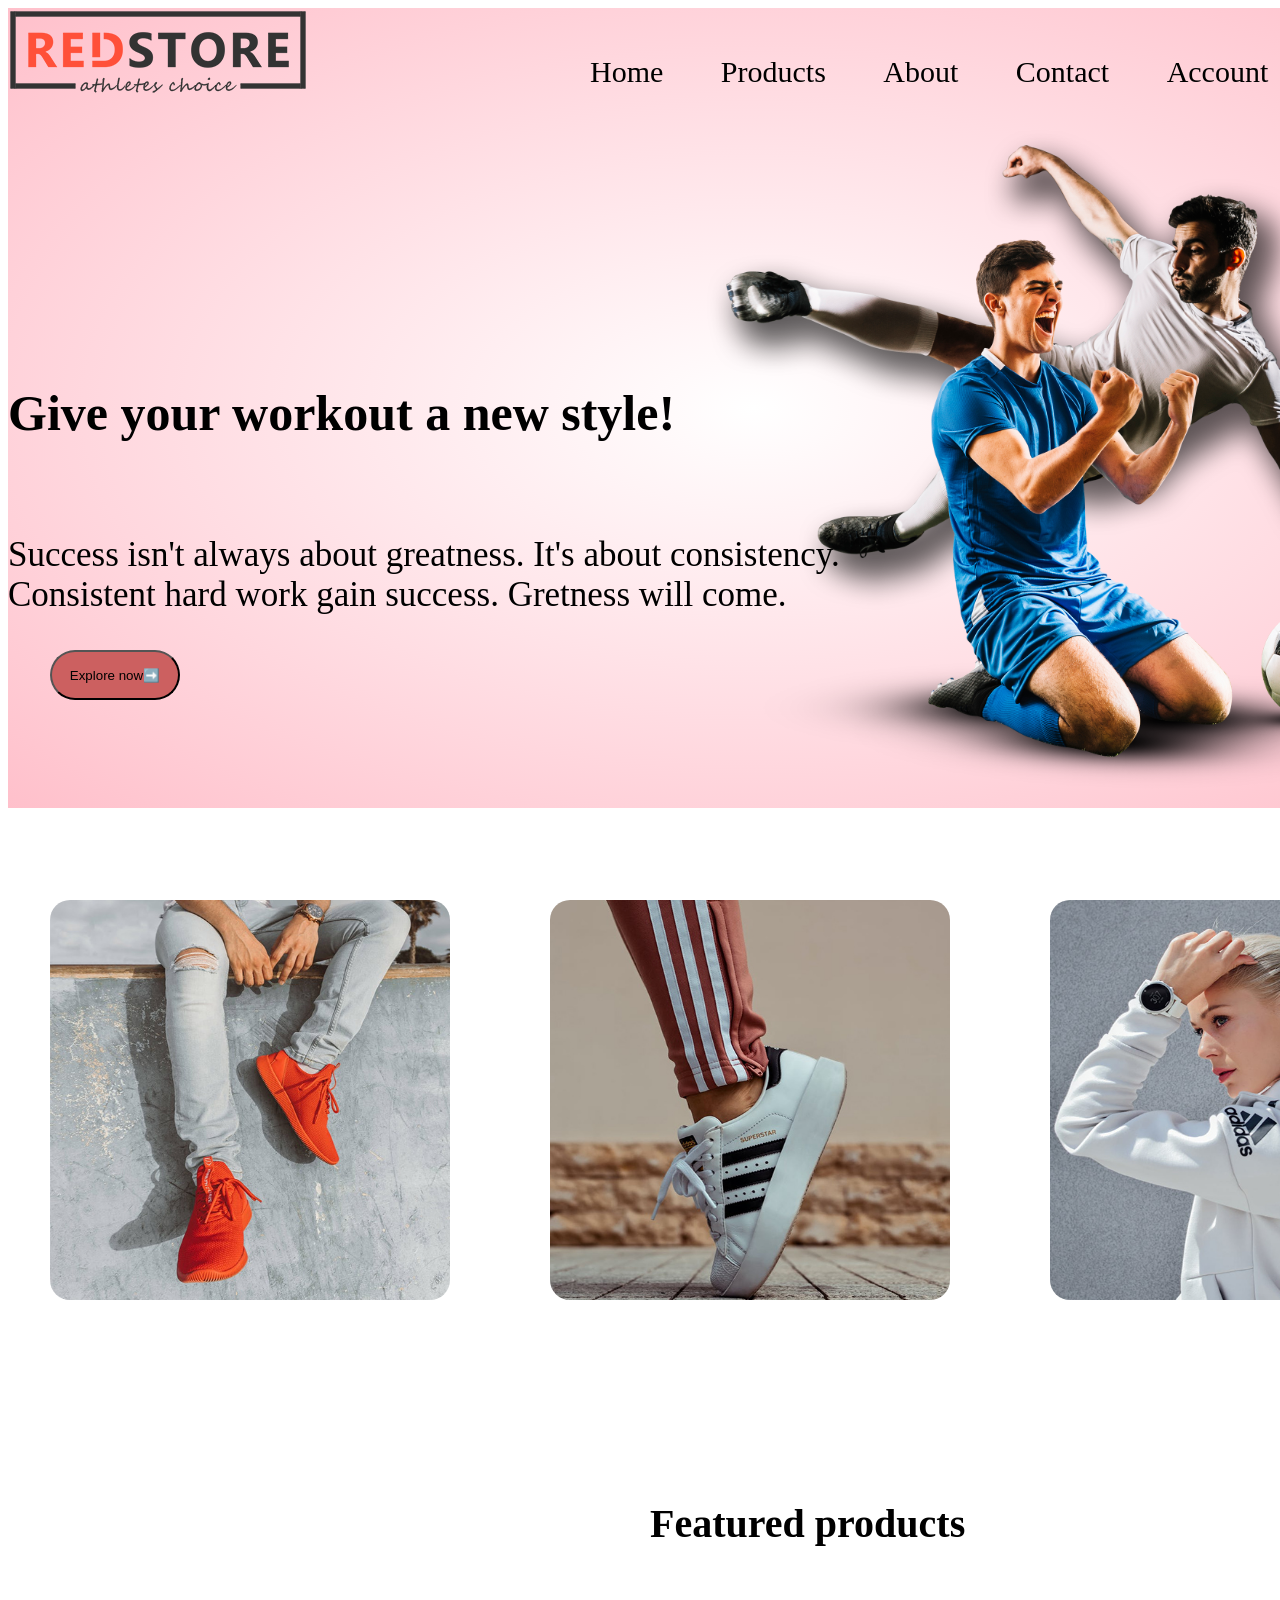
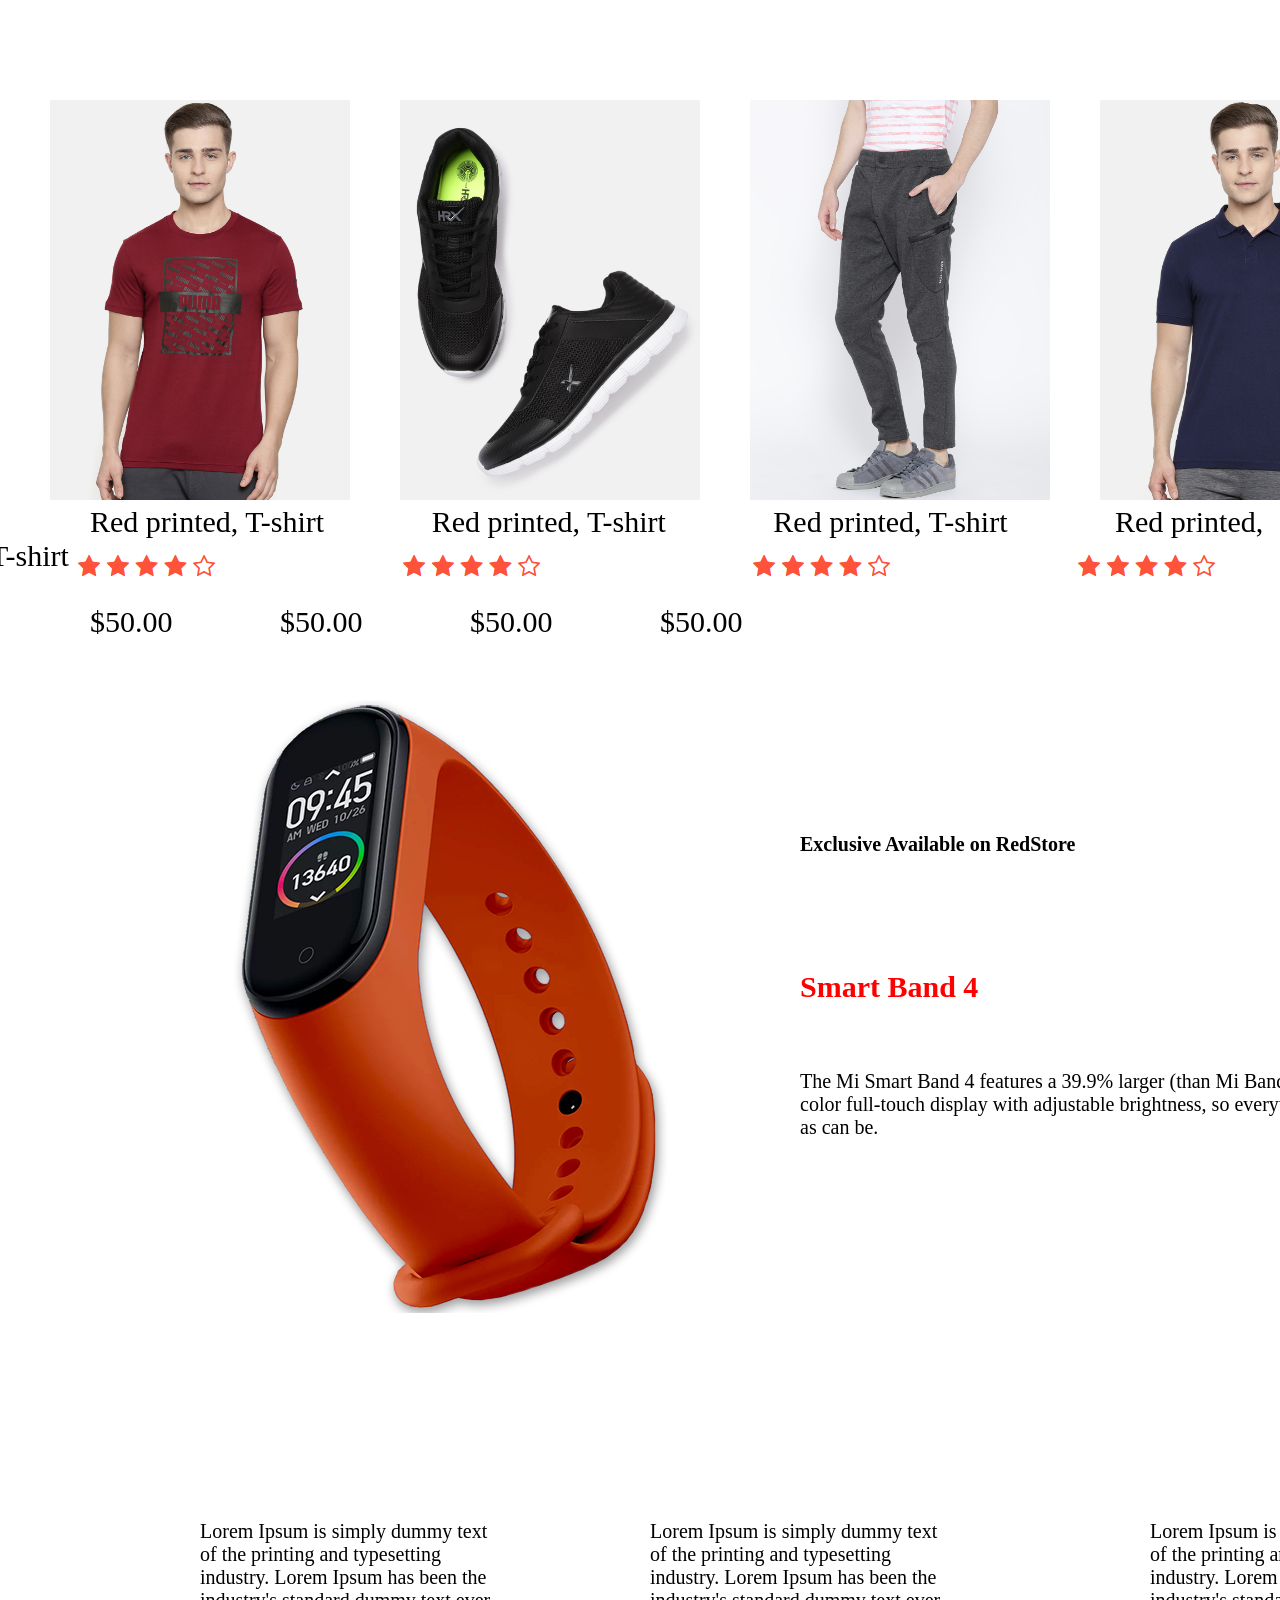
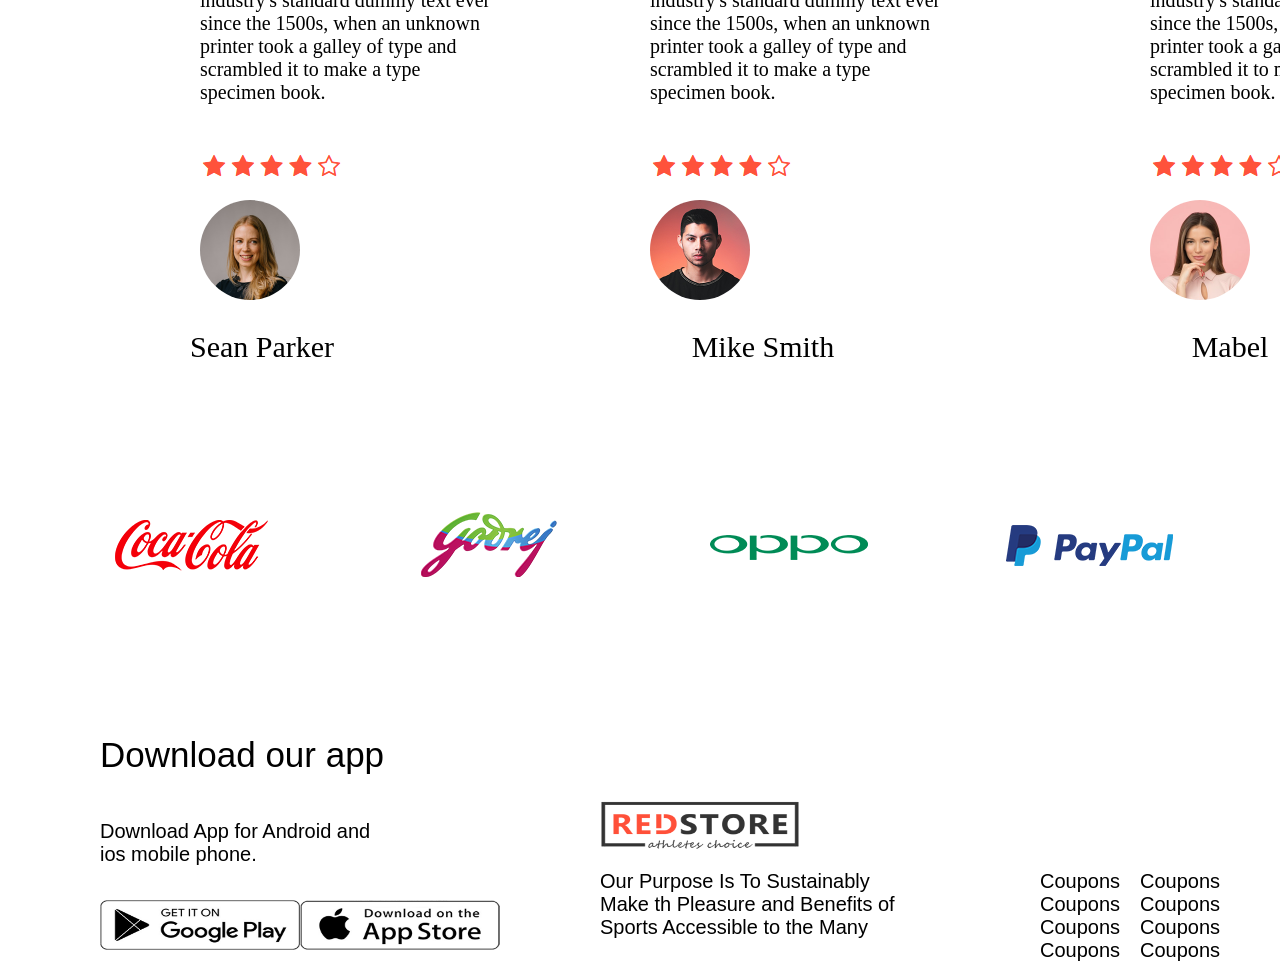
<file: index.html>
<!DOCTYPE html>
<html lang="en">
<head>
    <meta charset="UTF-8">
    <meta name="viewport" content="width=device-width, initial-scale=1.0">
    <title>Document</title>
    <link href="styl.css" rel="stylesheet">
</head>
<body>
    <div class="p1">
    <img src="images/logo.png" class="logo">
    <ul class="ti">
        <li>Home</li>
        <li>Products</li>
        <li>About</li>
        <li>Contact</li>
        <li>Account</li>
    </ul>
    <img src="images/cart.png" class="cart">
    <h1>Give your workout a new style!</h1>
    <p>Success isn't always about greatness. It's about consistency. Consistent
hard work gain success. Gretness will come.</p>
    <img src="images/image1.png" class="men">
    <button>Explore now➡️</button>
    </div>
    <div>
    <img src="images/category-1.jpg" class="q">
    <img src="images/category-2.jpg" class="w">
    <img src="images/category-3.jpg" class="e">
    <label class="r">Featured products</label>
    <img src="images/product-1.jpg" class="t">
    <ul class="o">
        <li>Red printed, T-shirt</li>
        <li>Red printed, T-shirt</li>
        <li>Red printed, T-shirt</li>
        <li>Red printed, T-shirt</li>
    </ul>
    <img src="images/product-2.jpg" class="y">
    <img src="images/product-3.jpg" class="u">
    <img src="images/product-4.jpg" class="i">
    <img src="images/Screenshot 2025-07-02 173745.png" class="a">
    <img src="images/Screenshot 2025-07-02 173745.png" class="s">
    <img src="images/Screenshot 2025-07-02 173745.png" class="d">
    <img src="images/Screenshot 2025-07-02 173745.png" class="f">
    <ul class="g">
        <li>$50.00</li>
        <li>$50.00</li>
        <li>$50.00</li>
        <li>$50.00</li>
    </ul>
    <h5 class="h">Exclusive Available on RedStore</h5>
    <h6 class="j">Smart Band 4</h6>
    <p class="k">The Mi Smart Band 4 features a 39.9% larger (than Mi Band 3) AMOLED color full-touch display with adjustable brightness, so everything is clear as can be.</p>
    <img src="images/exclusive.png" class="l">
    <p class="z">Lorem Ipsum is simply dummy text of the printing and typesetting industry. Lorem Ipsum has been the industry's standard dummy text ever since the 1500s, when an unknown printer took a galley of type and scrambled it to make a type specimen book.</p>
    <p class="x">Lorem Ipsum is simply dummy text of the printing and typesetting industry. Lorem Ipsum has been the industry's standard dummy text ever since the 1500s, when an unknown printer took a galley of type and scrambled it to make a type specimen book.</p>
    <p class="c">Lorem Ipsum is simply dummy text of the printing and typesetting industry. Lorem Ipsum has been the industry's standard dummy text ever since the 1500s, when an unknown printer took a galley of type and scrambled it to make a type specimen book.</p> 
    <img src="images/Screenshot 2025-07-02 173745.png" class="v">
    <img src="images/Screenshot 2025-07-02 173745.png" class="b">
    <img src="images/Screenshot 2025-07-02 173745.png" class="n">
    <img src="images/user-1.png" class="sean">
    <img src="images/user-2.png" class="mike">
    <img src="images/user-3.png" class="mabel">
    <ul class="tu">
        <li>Sean Parker</li>
        <li>Mike Smith</li>
        <li>Mabel Joe</li>
    </ul>
    <img src="images/logo-coca-cola.png" class="ga"> 
    <img src="images/logo-godrej.png" class="gb"> 
    <img src="images/logo-oppo.png" class="gc"> 
    <img src="images/logo-paypal.png" class="gd">
    <img src="images/logo-philips.png" class="ge">
</div>
   
        <p class="wa">Download our app</p>
        <p class="wb">Download App for Android and ios mobile phone.</p>
        <img src="images/play-store.png" class="wc">
        <img src="images/app-store.png" class="wd">
        <img src="images/logo.png" class="we">
        <p class="wf">Our Purpose Is To Sustainably Make th Pleasure and Benefits of Sports Accessible to the Many</p>
        <ul class="hn">
            <li>Coupons</li>
            <li>Coupons</li>
            <li>Coupons</li>
            <li>Coupons</li>
        </ul>
        <ul class="hj">
            <li>Coupons</li>
            <li>Coupons</li>
            <li>Coupons</li>
            <li>Coupons</li>
        </ul>
        
</body>
</html>
</file>
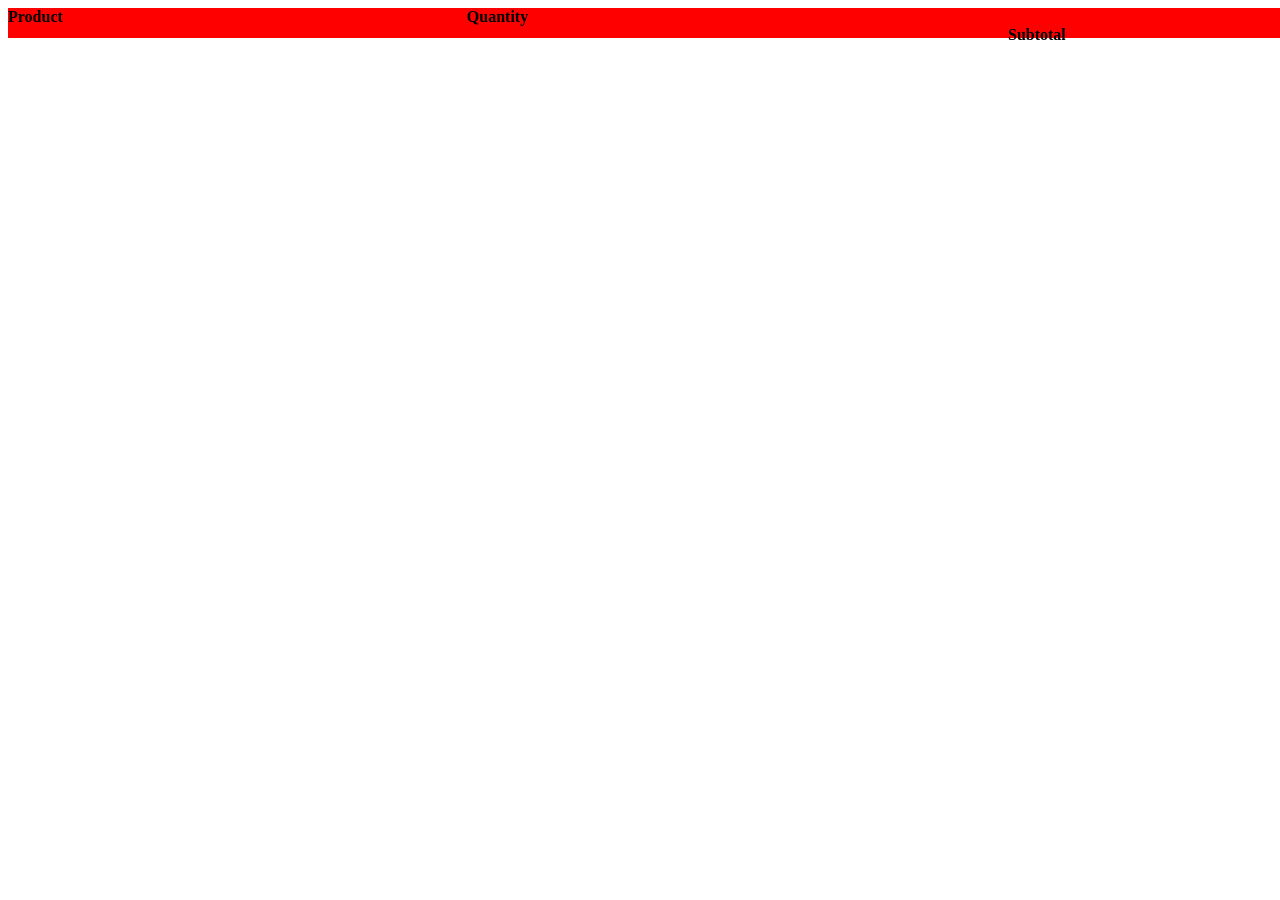
<file: cart.html>
<!DOCTYPE html>
<html lang="en">
<head>
    <meta charset="UTF-8">
    <meta name="viewport" content="width=device-width, initial-scale=1.0">
    <title>Document</title>
    <link href="cart.css" rel="stylesheet">
</head>
<body>
    <div class="red">
    <label class="pro">Product</label>
    <label class="quan">Quantity</label>
    <label class="sub">Subtotal</label>
    </div>
</body>
</html>
</file>
<file: styl.css>
.p1{
    width:1490px;
    height:800px;
    background: radial-gradient(white,pink);
}

.cart{
    width: 100px;
    height: 100px;
}

.ti{
    font-size: 30px;
    position: absolute;
    top: 25px;
    left: 500px;
}

.ti li{
    display: inline;
    margin-left: 50px;
}

.cart{
position: absolute;
left: 1300px;
}

h1{
    font-size: 50px;
    position: absolute;
    top: 350px;
}

p{
    font-size: 35px;
    position: absolute;
    top: 500px;
    width: 975px;
}

.men{
    position: absolute;
    left: 700px;
    top: 100px;
    width: 800px;
    height: 700px;
}

button{
    position: absolute;
    top: 650px;
    left: 50px;
    border-radius: 30px;
    height: 50px;
    width: 130px;
    background-color: rgb(204, 96, 96);
}

.q{
    width: 400px;
    height: 400px;
    position: absolute;
    top: 900px;
    border-radius: 20px;
    left: 50px;
}

.w{
     width: 400px;
    height: 400px;
    position: absolute;
    top: 900px;
    border-radius: 20px;
    left: 550px;
}

.e{
     width: 400px;
    height: 400px;
    position: absolute;
    top: 900px;
    border-radius: 20px;
    left: 1050px;
}

.r{
    font-size: 40px;
    position: absolute;
    top: 1500px;
    left: 650px;
    font-weight: bolder;
}

.t{
    width: 300px;
    position: absolute;
    top: 1700px;
    left: 50px;
}

.y{
    width: 300px;
    position: absolute;
    top: 1700px;
    left: 400px;
}

.u{
    width: 300px;
    position: absolute;
    top: 1700px;
    left: 750px;
}

.i{
    width: 300px;
    position: absolute;
    top: 1700px;
    left: 1100px;
}

.o{
    font-size: 30px;
    position: absolute;
    top: 2075px;
    left: -50px;
}

.o li{
    display: inline;
    margin-left: 100px;
}

.a{
    position: absolute;
    top: 2150px;
    left: 75px;
}

.s{
    position: absolute;
    top: 2150px;
    left: 400px;
}

.d{
    position: absolute;
    top: 2150px;
    left: 750px;
}

.f{
    position: absolute;
    top: 2150px;
    left: 1075px;
}

.g{
    font-size: 30px;
    position: absolute;
    top: 2175px;
    left: -50px;
}

.g li{
    display: inline;
    margin-left: 100px;
}

.h{
    position: absolute;
    top: 2400px;
    left: 800px;
    font-size: 20px;
}

.j{
    position: absolute;
    top: 2500px;
    left: 800px;
    font-size: 30px;
    color: red;
}

.k{
    position: absolute;
    top: 2650px;
    left: 800px;
    font-size: 20px;
    width: 600px;
}

.l{
    position: absolute;
    top: 2300px;
    left: 100px;
}

.z{
    position: absolute;
    top: 3100px;
    left: 200px;
    font-size: 20px;
    width: 295px;
}

.x{
    position: absolute;
    top: 3100px;
    left: 650px;
    font-size: 20px;
    width: 295px;
}

.c{
    position: absolute;
    top: 3100px;
    left: 1150px;
    font-size: 20px;
    width: 295px;
}

.v{
    position: absolute;
    top: 3350px;
    left: 200px;
}

.b{
    position: absolute;
    top: 3350px;
    left: 650px;
}

.n{
    position: absolute;
    top: 3350px;
    left: 1150px;
}

.sean{
    position: absolute;
    top: 3400px;
    left: 200px;
    border-radius: 100px;
    width: 100px;
    height: 100px;
}

.mike{
    position: absolute;
    top: 3400px;
    left: 650px;
    border-radius: 100px;
    width: 100px;
    height: 100px;
}

.mabel{
    position: absolute;
    top: 3400px;
    left: 1150px;
    border-radius: 100px;
    width: 100px;
    height: 100px;
}

.tu{
    font-size: 30px;
    position: absolute;
    top: 3500px;
    left: -200px;
}

.tu li{
    display: inline;
    margin-left: 350px;
}

.ga{
    position: absolute;
    top: 3700px;
    left: 100px;
}

.gb{
    position: absolute;
    top: 3700px;
    left: 400px;
}

.gc{
    position: absolute;
    top: 3700px;
    left: 700px;
}

.gd{
    position: absolute;
    top: 3700px;
    left: 1000px;
}

.ge{
    position: absolute;
    top: 3700px;
    left: 1300px;
}


.wa{
    color: black;
    position: absolute;
    top: 3900px;
    left: 100px;
    font-family: 'Franklin Gothic Medium', 'Arial Narrow', Arial, sans-serif;
}

.wb{
    color:black;
    position: absolute;
    top: 4000px;
    left: 100px;
    font-family: Arial, Helvetica, sans-serif;
    width: 300px;
    font-size: 20px;
}

.wc{
    width: 200px;
    height: 50px;
    position: absolute;
    top: 4100px;
    left: 100px;

}

.wd{
    width: 200px;
    height: 50px;
    position: absolute;
    top: 4100px;
    left: 300px;
}

.we{
    width: 200px;
    height: 50px;
    position: absolute;
    top: 4000px;
    left: 600px;
}

.wf{
    color:black;
    position: absolute;
    top: 4050px;
    left: 600px;
    font-family: Arial, Helvetica, sans-serif;
    width: 300px;
    font-size: 20px;
}

.hn{
    position: absolute;
    top: 4050px;
    left: 1000px;
    font-family: Arial, Helvetica, sans-serif;
    font-size: 20px;
    list-style-type: none;
}
.hj{
    position: absolute;
    top: 4050px;
    left: 1100px;
    font-family: Arial, Helvetica, sans-serif;
    font-size: 20px;
    list-style-type: none;
}
</file>
<file: cart.css>
.red{
    background-color: red;
    width: 1500px;
    height: 30px;
}

.pro{
    font-weight: bold;
}

.quan{
    margin-left: 400px;
    font-weight: bold;
}

.sub{
    margin-left: 1000px;
    font-weight: bold;
}
</file>
